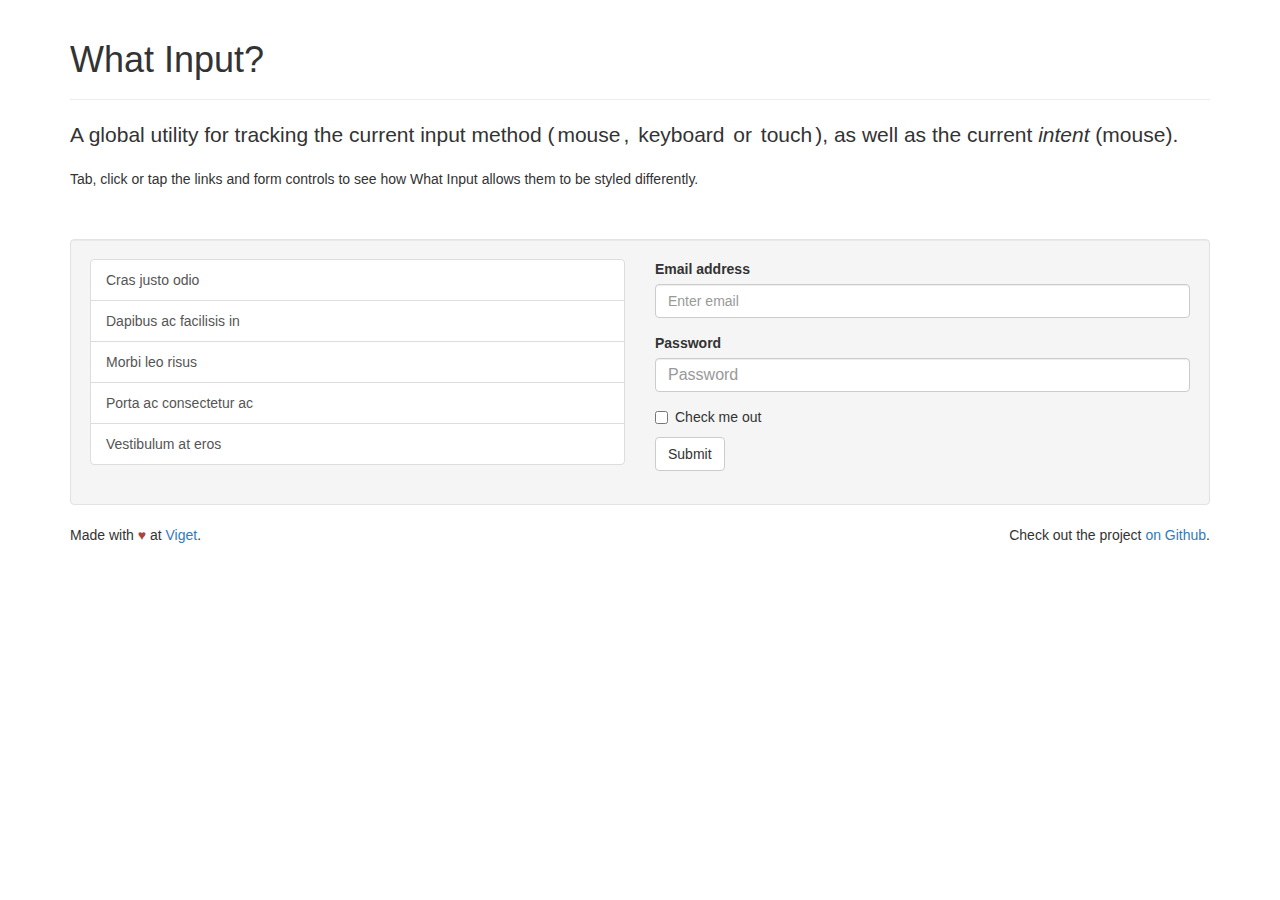
<file: assets/bower_components/what-input/index.html>
<!DOCTYPE html>
<html lang="en">
  <head>

    <meta charset="utf-8">
    <meta name="viewport" content="width=device-width, initial-scale=1">

    <title>What Input?</title>

    <link
      href="https://maxcdn.bootstrapcdn.com/bootstrap/3.3.7/css/bootstrap.min.css"
      rel="stylesheet">

    <style>
      .test-row {
        margin-top: 50px;
      }

      input[type="text"],
      input[type="password"] {
        font-size: 16px;
      }

      /* indicator */
      .input-display {
        border-radius: 3px;
        display: inline-block;
        padding: 0 3px;
        -webkit-transition: all 200ms;
        transition: all 200ms;
      }

      [data-whatinput="mouse"] .input-display.-mouse,
      [data-whatintent="mouse"] .input-intent.-mouse {
        background-color: #d9edf7;
        color: #31708f;
      }

      [data-whatinput="keyboard"] .-keyboard {
        background-color: #dff0d8;
        color: #3c763d;
      }

      [data-whatinput="touch"] .-touch {
        background-color: #fcf8e3;
        color: #8a6d3b;
      }

      /* links */
      a:focus {
        position: relative;
        z-index: 1;
      }

      [data-whatinput="keyboard"]  a:focus {
        box-shadow: 0 0 8px 2px rgba(60, 118, 61, 0.6);
        outline: 2px solid #3c763d;
      }

      /* form controls */
      [data-whatinput="mouse"] .form-control:focus {
        border-color: #31708f;
        outline: 0;
        box-shadow:
          inset 0 1px 1px rgba(0, 0, 0, .075),
          0 0 8px rgba(49, 112, 143, 0.6);
      }

      [data-whatinput="keyboard"] .form-control:focus {
        border-color: #3c763d;
        outline: 0;
        box-shadow:
          inset 0 1px 1px rgba(0, 0, 0, .075),
          0 0 8px rgba(60, 118, 61, 0.6);
      }

      [data-whatinput="touch"] .form-control:focus {
        border-color: #8a6d3b;
        outline: 0;
        box-shadow:
          inset 0 1px 1px rgba(0, 0, 0, .075),
          0 0 8px rgba(138, 109, 59, 0.6);
      }
    </style>

    <!--[if lte IE 8]>
      <script src="dist/lte-IE8.js"></script>
    <![endif]-->

  </head>
  <body>

    <div class="container">
      <div class="page-header">
        <h1>What Input?</h1>
      </div>

      <p class="lead">A global utility for tracking the current input method (<span class="input-display -mouse">mouse</span>, <span class="input-display -keyboard">keyboard</span> or <span class="input-display -touch">touch</span>), as well as the current <em>intent</em> (<span class="input-intent -mouse">mouse</span>).</p>

      <p>Tab, click or tap the links and form controls to see how What Input allows them to be styled differently.</p>

      <div class="well test-row">
        <div class="row">

          <div class="col-md-6">
            <div class="list-group">
              <a class="list-group-item" href="#">Cras justo odio</a>
              <a class="list-group-item" href="#">Dapibus ac facilisis in</a>
              <a class="list-group-item" href="#">Morbi leo risus</a>
              <a class="list-group-item" href="#">Porta ac consectetur ac</a>
              <a class="list-group-item" href="#">Vestibulum at eros</a>
            </div>
          </div>

          <div class="col-md-6">
            <form>
              <div class="form-group">
                <label for="exampleInputEmail1">Email address</label>
                <input type="email" class="form-control" id="exampleInputEmail1" placeholder="Enter email">
              </div>
              <div class="form-group">
                <label for="exampleInputPassword1">Password</label>
                <input type="password" class="form-control" id="exampleInputPassword1" placeholder="Password">
              </div>
              <div class="checkbox">
                <label>
                  <input type="checkbox"> Check me out
                </label>
              </div>
              <button type="submit" class="btn btn-default">Submit</button>
            </form>
          </div>

        </div>
      </div>

      <footer>
        <p class="pull-right">
          Check out the project <a href="https://github.com/ten1seven/what-input">on Github</a>.
        </p>

        <p>
          Made with <span class="text-danger">&hearts;</span> at <a href="http://viget.com/">Viget</a>.
        </p>
      </footer>

    </div>

    <script src="dist/what-input.js"></script>

    <script>
      var links = document.querySelectorAll('a');

      for (var i = 0, len = links.length; i < len; i++) {
        links[i].addEventListener('click', function(event) {
          console.log( '[script test] ' + whatInput.ask() );

          event.preventDefault();
        });
      }
    </script>

  </body>
</html>
</file>
